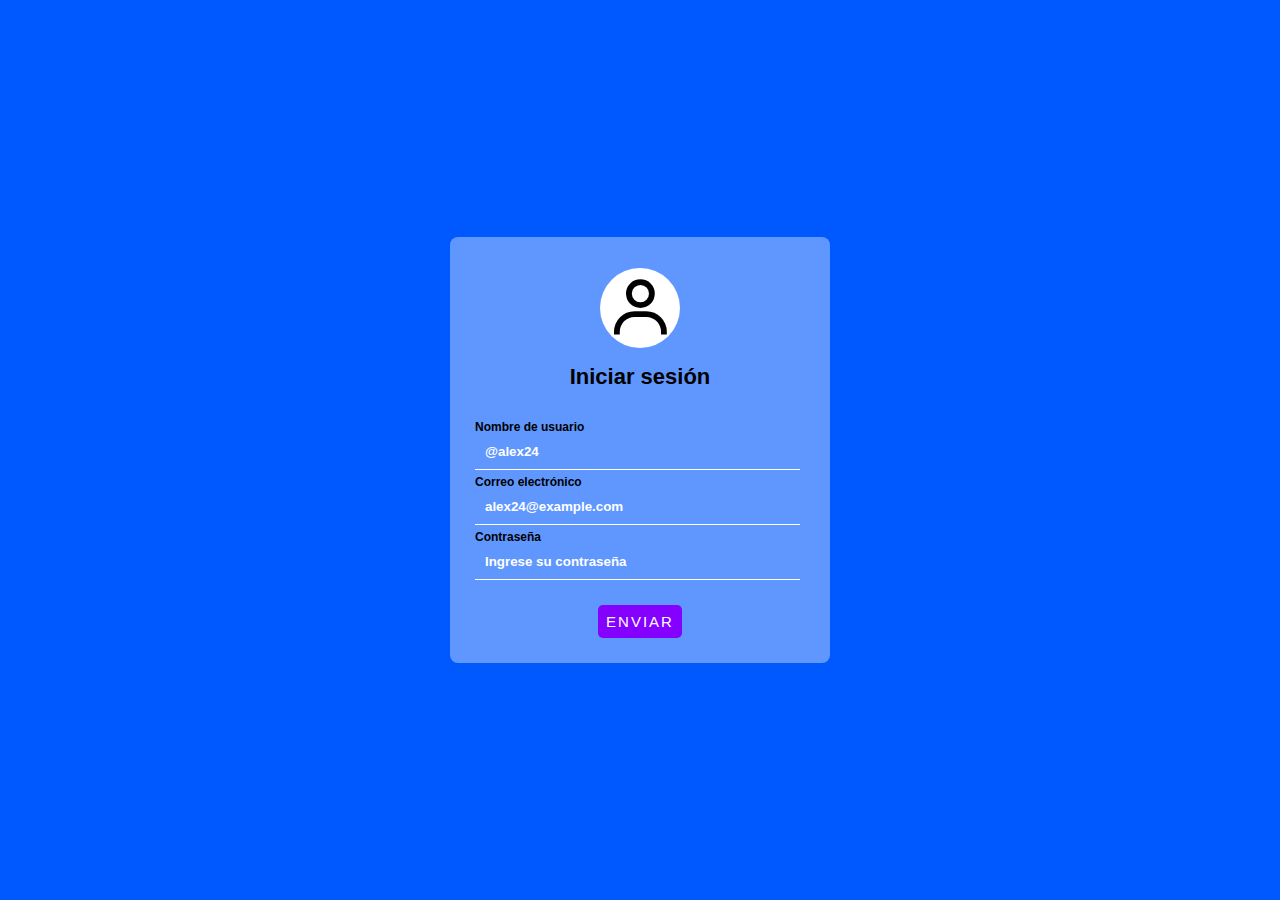
<file: formulario.html>
<!DOCTYPE html>
<html lang="es">
<head>
    <link href='https://unpkg.com/boxicons@2.1.2/css/boxicons.min.css' rel='stylesheet'>
    <meta charset="UTF-8">
    <meta http-equiv="X-UA-Compatible" content="IE=edge">
    <meta name="viewport" content="width=device-width, initial-scale=1.0">
    <title>Formulario</title>
    <link rel="stylesheet" href="./css/styles_form.css">
</head>
<body>
    <main class="register-container">
        <div class="register-form">
            <form action="" class="form">
                <p class="text-center">
                    <i class='bx bx-user'></i>
                </p>
                <h5>Iniciar sesión</h5>
                <label for="text" class="form-label">Nombre de usuario</label>
                <input type="text" placeholder="@alex24">
                <label for="email" class="form-label">Correo electrónico</label>
                <input type="email" name="email" id="email" placeholder="alex24@example.com">
                <label for="pass" class="form-label">Contraseña</label>
                <input type="password" name="pass" id="pass" placeholder="Ingrese su contraseña">
                <input type="submit" value="Enviar" name="enviar">
            </form>
        </div>
    </main>    
</body>
</html>
</file>
<file: css/styles_form.css>
:root{
    --background-color: rgb(0, 89, 255);
    --background-color-form: rgb(219, 219, 219);
}
html{
    height: 100%;
}
body{
    background-color: var(--background-color);
    margin: 0;
    padding: 0;
    height: 100%;
}

.register-container{
    display: flex;
    align-items: center;
    justify-content: center;
    height: 100%;
}

.register-form{
    max-width: 400px;
    color:black;
    width: 90%;
}

.form{
    max-width: 350px;
    background-color: rgba(240, 248, 255, 0.397);
    display: flex;
    flex-direction: column;
    padding: 15px;
    border-radius: 8px;
    margin: 0 auto;
    text-align: center;
    max-height: 700px;
}
.register-container .register-form .form h5{
    margin: 0;
    color: black;
    font-weight: bold;
    font-size: 22px;
    font-family: sans-serif;
    margin-bottom: 25px;
}
.bx{
    max-height: 70px;
    max-width: 70px;
    font-size: 70px;
    color:  black;
    background-color: white;
    border-radius: 50px;
    padding: 5px;
}
.form-label{
    margin-left: 10px;
    margin-top: 5px;
    color: black;
    font-size: 12px;
    font-weight: bold;
    text-align: start;
    max-width: 100%;
    font-family: sans-serif;
}
.first{
    margin-top: 18px;
}

.text-center{
    text-align: center;
}

input{
    background-color: transparent;
    color: white;
    border: none;
    border-bottom: 1px solid white;
    margin: 0px 15px 0px 10px;
    padding: 10px;
}

input:focus{
    border-bottom: 1px solid rgb(132, 0, 255);
    
    outline: 0 none;
}
input::placeholder{
    color: white;
    font-weight: 600;
    border: none;
}

.register-container .register-form .form input[type="submit"]{
    margin: 25px auto 10px auto;
    padding: 8px;
    background-color: rgb(132, 0, 255);
    border: none;
    border-radius: 5px;
    max-width: 95px;
    letter-spacing: 2px;
    text-transform: uppercase;
    
    font-size: 15px;
    cursor: pointer;
}

.register-container .register-form .form input[type="submit"]:hover{
    border: 2px solid rgb(230, 199, 26);
    margin: 23px auto 8px auto;
    font-weight: bold;
}
</file>
